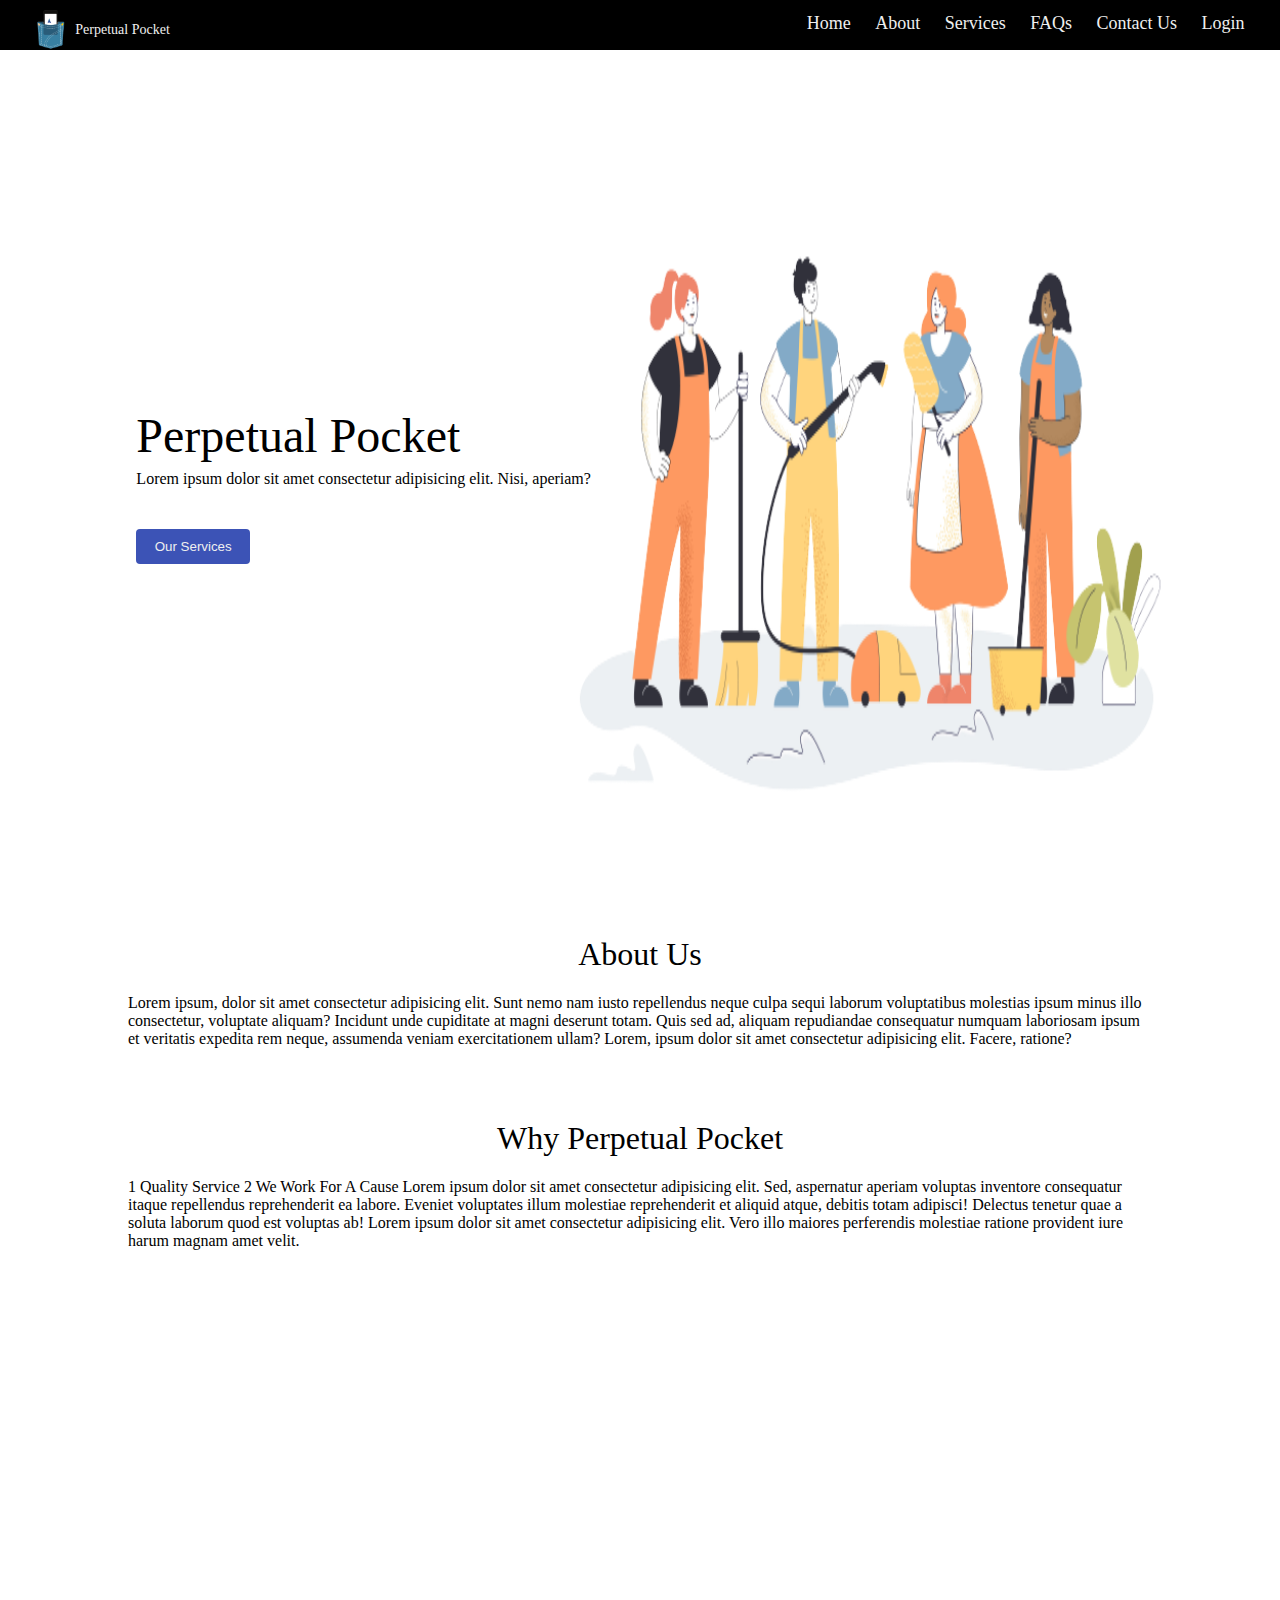
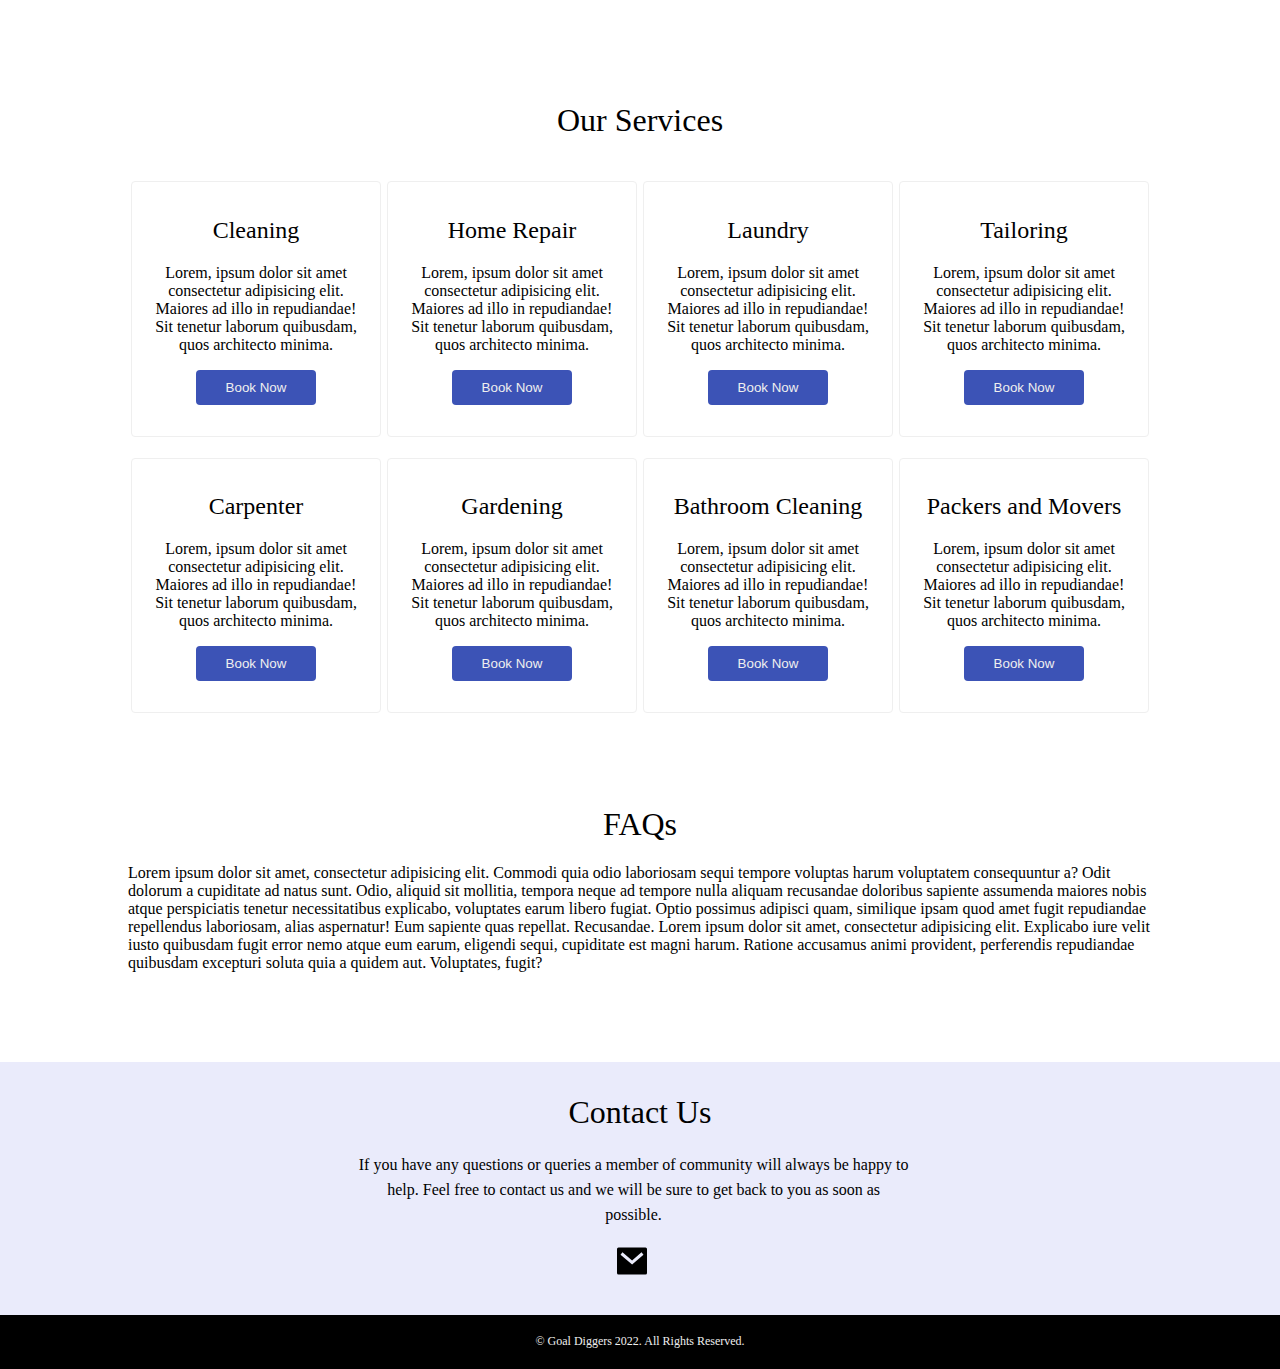
<file: index.html>
<!DOCTYPE html>
<html lang="en">

<head>
    <meta charset="UTF-8">
    <meta http-equiv="X-UA-Compatible" content="IE=edge">
    <meta name="viewport" content="width=device-width, initial-scale=1.0">
    <title>Document</title>
    <link rel="stylesheet" href="index.css">
    <a target="_blank" href="https://icons8.com/icon/lAeGnV6GmP0j/cleaning"></a>
    <a target="_blank" href="https://icons8.com"></a>
</head>

<body>

    <div class="nav">
        <input type="checkbox" id="nav-check">
        <div class="nav-header">
            <div class="nav-title">
                <img src="./images/logo.png" alt=""> <span>Perpetual Pocket</span>
            </div>
        </div>
        <div class="nav-btn">
            <label for="nav-check">
            <span></span>
            <span></span>
            <span></span>
          </label>
        </div>

        <div class="nav-links">
            <a href="#home">Home</a>
            <a href="#about">About</a>
            <a href="#services">Services</a>
            <a href="#faqs">FAQs</a>
            <a href="#contact">Contact Us</a>
            <a href="ques.html" target="_blank">Login</a>
        </div>
    </div>



    <!-- Home-page -->
    <section class="home" id="home">
        <div class="container1">
            <div class="name-homepage">
                <h1><span class="PP">Perpetual</span> Pocket</h1>
                <p>Lorem ipsum dolor sit amet consectetur adipisicing elit. Nisi, aperiam?</p>
                <button><a href="#services">Our Services</a></button>
            </div>
            <div><img src="./images/Team_of_cleaning_staff_in_apartment-removebg-preview.png" alt=""></div>
        </div>
        </div>
    </section>

    <!-- About -->
    <section class="about" id="about">
        <h1>About Us</h1>
        <p>Lorem ipsum, dolor sit amet consectetur adipisicing elit. Sunt nemo nam iusto repellendus neque culpa sequi laborum voluptatibus molestias ipsum minus illo consectetur, voluptate aliquam? Incidunt unde cupiditate at magni deserunt totam. Quis
            sed ad, aliquam repudiandae consequatur numquam laboriosam ipsum et veritatis expedita rem neque, assumenda veniam exercitationem ullam? Lorem, ipsum dolor sit amet consectetur adipisicing elit. Facere, ratione?</p>
    </section>

    <!-- Why Us? -->
    <section class="why-PP">
        <h1>Why Perpetual Pocket</h1>
        <p>1 Quality Service 2 We Work For A Cause Lorem ipsum dolor sit amet consectetur adipisicing elit. Sed, aspernatur aperiam voluptas inventore consequatur itaque repellendus reprehenderit ea labore. Eveniet voluptates illum molestiae reprehenderit
            et aliquid atque, debitis totam adipisci! Delectus tenetur quae a soluta laborum quod est voluptas ab! Lorem ipsum dolor sit amet consectetur adipisicing elit. Vero illo maiores perferendis molestiae ratione provident iure harum magnam amet
            velit.
        </p>
    </section>

    <!-- image -->
    <div class="bg-image1">
        <!-- <img src="./house-main.jpg" alt=""> -->
    </div>


    <!-- Our Services -->
    <section class="services" id="services">
        <h1>Our Services</h1>
        <div class="box">
            <div class="service">
                <a href="#">
                    <h2>Cleaning</h2>
                    <p>Lorem, ipsum dolor sit amet consectetur adipisicing elit. Maiores ad illo in repudiandae! Sit tenetur laborum quibusdam, quos architecto minima.</p><a href="booking.html"><button>Book Now</button></a>
                </a>
            </div>
            <div class="service">
                <a href="#">
                    <h2>Home Repair</h2>
                    <p>Lorem, ipsum dolor sit amet consectetur adipisicing elit. Maiores ad illo in repudiandae! Sit tenetur laborum quibusdam, quos architecto minima.</p><a href="booking.html"><button>Book Now</button></a>
                </a>
            </div>
            <div class="service">
                <a href="#">
                    <h2>Laundry</h2>
                    <p>Lorem, ipsum dolor sit amet consectetur adipisicing elit. Maiores ad illo in repudiandae! Sit tenetur laborum quibusdam, quos architecto minima.</p><a href="booking.html"><button>Book Now</button></a>
                </a>
            </div>
            <div class="service">
                <a href="#">
                    <h2>Tailoring</h2>
                    <p>Lorem, ipsum dolor sit amet consectetur adipisicing elit. Maiores ad illo in repudiandae! Sit tenetur laborum quibusdam, quos architecto minima.</p><a href="booking.html"><button>Book Now</button></a>
                </a>
            </div>
            <div class="service">
                <a href="#">
                    <h2>Carpenter</h2>
                    <p>Lorem, ipsum dolor sit amet consectetur adipisicing elit. Maiores ad illo in repudiandae! Sit tenetur laborum quibusdam, quos architecto minima.</p><a href="booking.html"><button>Book Now</button></a>
                </a>
            </div>
            <div class="service">
                <a href="#">
                    <h2>Gardening</h2>
                    <p>Lorem, ipsum dolor sit amet consectetur adipisicing elit. Maiores ad illo in repudiandae! Sit tenetur laborum quibusdam, quos architecto minima.</p><a href="booking.html"><button>Book Now</button></a>
                </a>
            </div>
            <div class="service">
                <a href="#">
                    <h2>Bathroom Cleaning</h2>
                    <p>Lorem, ipsum dolor sit amet consectetur adipisicing elit. Maiores ad illo in repudiandae! Sit tenetur laborum quibusdam, quos architecto minima.</p><a href="booking.html"><button>Book Now</button></a>
                </a>
            </div>
            <div class="service">
                <a href="#">
                    <h2>Packers and Movers</h2>
                    <p>Lorem, ipsum dolor sit amet consectetur adipisicing elit. Maiores ad illo in repudiandae! Sit tenetur laborum quibusdam, quos architecto minima.</p><a href="booking.html"><button>Book Now</button></a>
                </a>
            </div>
        </div>
        </div>
    </section>


    <!-- FAQs -->
    <section class="faqs" id="faqs">
        <h1>FAQs</h1>
        <p> Lorem ipsum dolor sit amet, consectetur adipisicing elit. Commodi quia odio laboriosam sequi tempore voluptas harum voluptatem consequuntur a? Odit dolorum a cupiditate ad natus sunt. Odio, aliquid sit mollitia, tempora neque ad tempore nulla
            aliquam recusandae doloribus sapiente assumenda maiores nobis atque perspiciatis tenetur necessitatibus explicabo, voluptates earum libero fugiat. Optio possimus adipisci quam, similique ipsam quod amet fugit repudiandae repellendus laboriosam,
            alias aspernatur! Eum sapiente quas repellat. Recusandae. Lorem ipsum dolor sit amet, consectetur adipisicing elit. Explicabo iure velit iusto quibusdam fugit error nemo atque eum earum, eligendi sequi, cupiditate est magni harum. Ratione
            accusamus animi provident, perferendis repudiandae quibusdam excepturi soluta quia a quidem aut. Voluptates, fugit?
        </p>
    </section>


    <!-- Thankyou -->

    <!-- <section class="thankyou" id="thankyou">
        <h1>Thankyou!</h1>
        <p>We hope you enjoy our services :)</p>
        <p class="BLOG">To learn more about what we do and what we're upto, check out the Perpetual Pocket
            <a href="#blog">Blog</a>
        </p>

    </section> -->

    <!-- Contact Us -->

    <section class="contact" id="contact">
        <h1>Contact Us</h1>
        <p>If you have any questions or queries a member of community will always be happy to help. Feel free to contact us and we will be sure to get back to you as soon as possible.
        </p>
        <a href="mailto:swatigoel37@gmail.com"><img src="./images/mail-fill !.svg" alt="Email Us"></a>
    </section>

    <!-- Footer -->
    <footer id="footer">
        <p> &copy; Goal Diggers 2022. All Rights Reserved.</p>
    </footer>



</body>

</html>
</file>
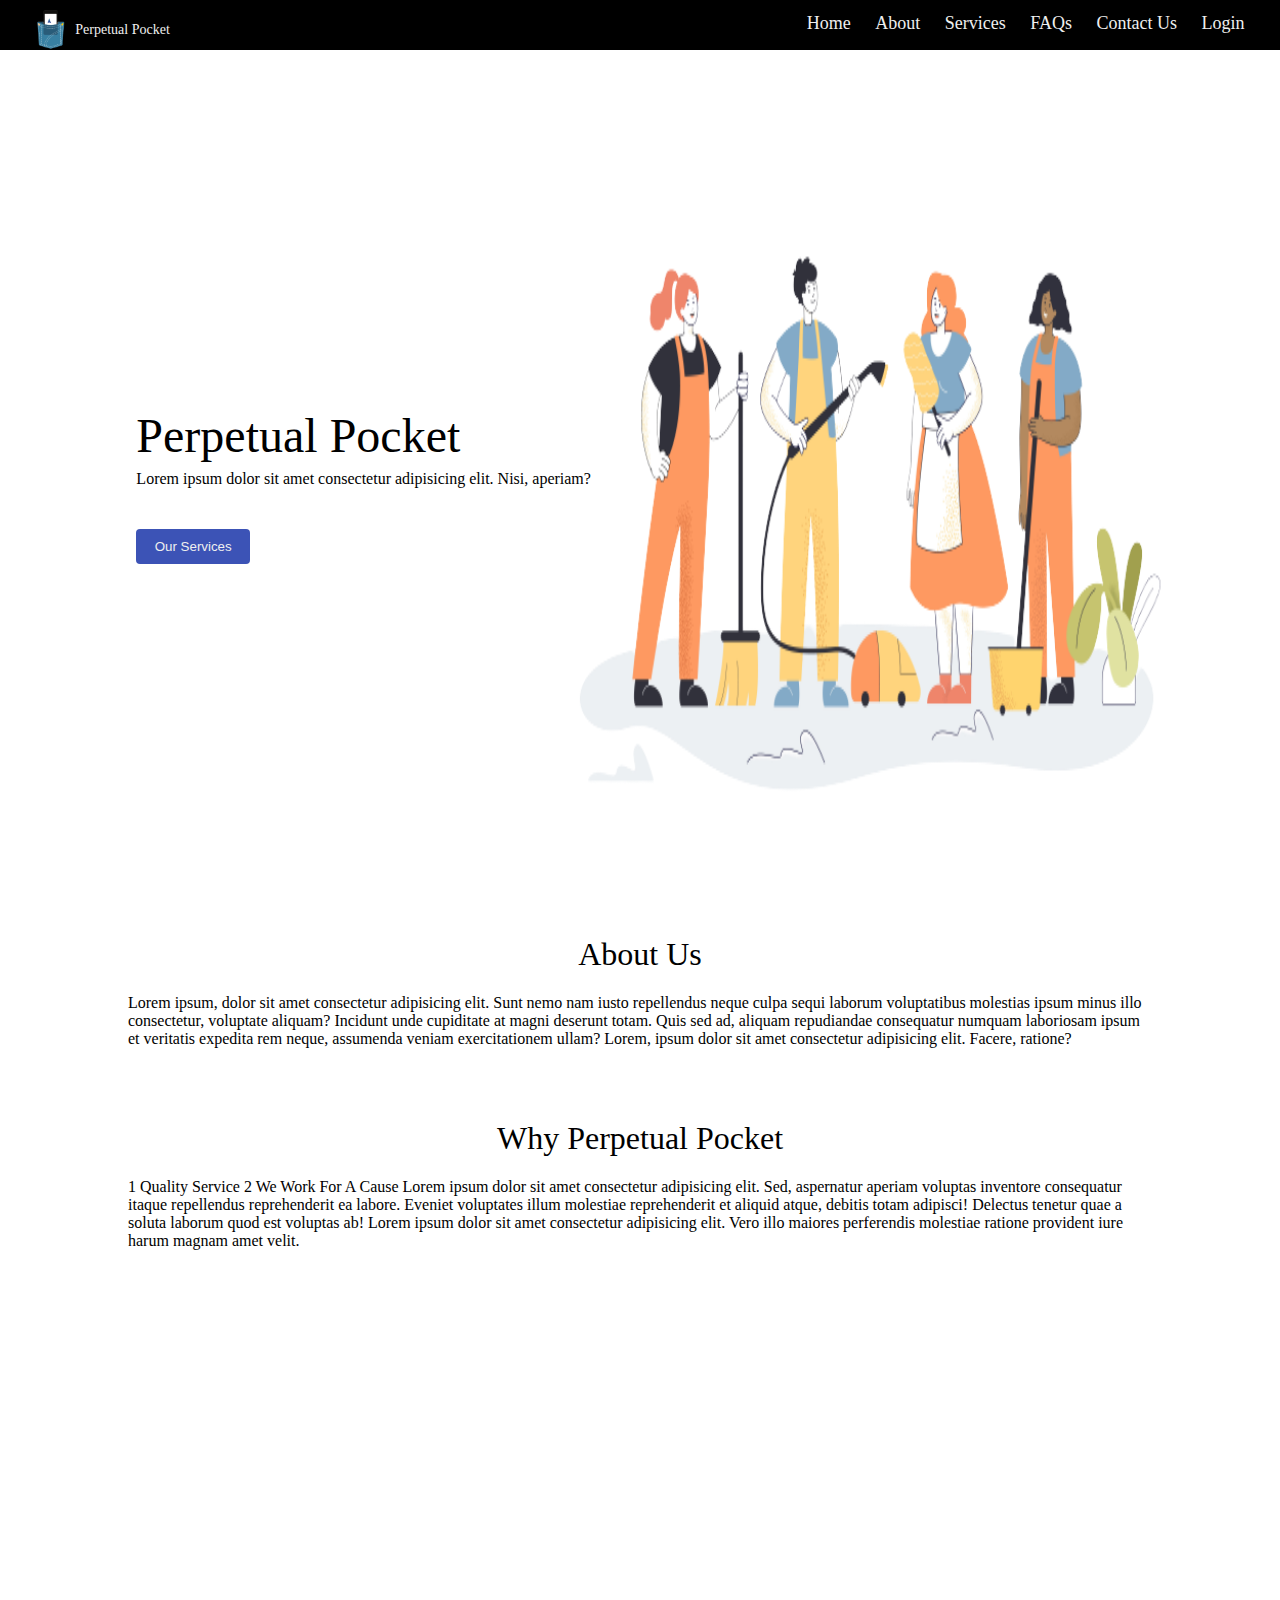
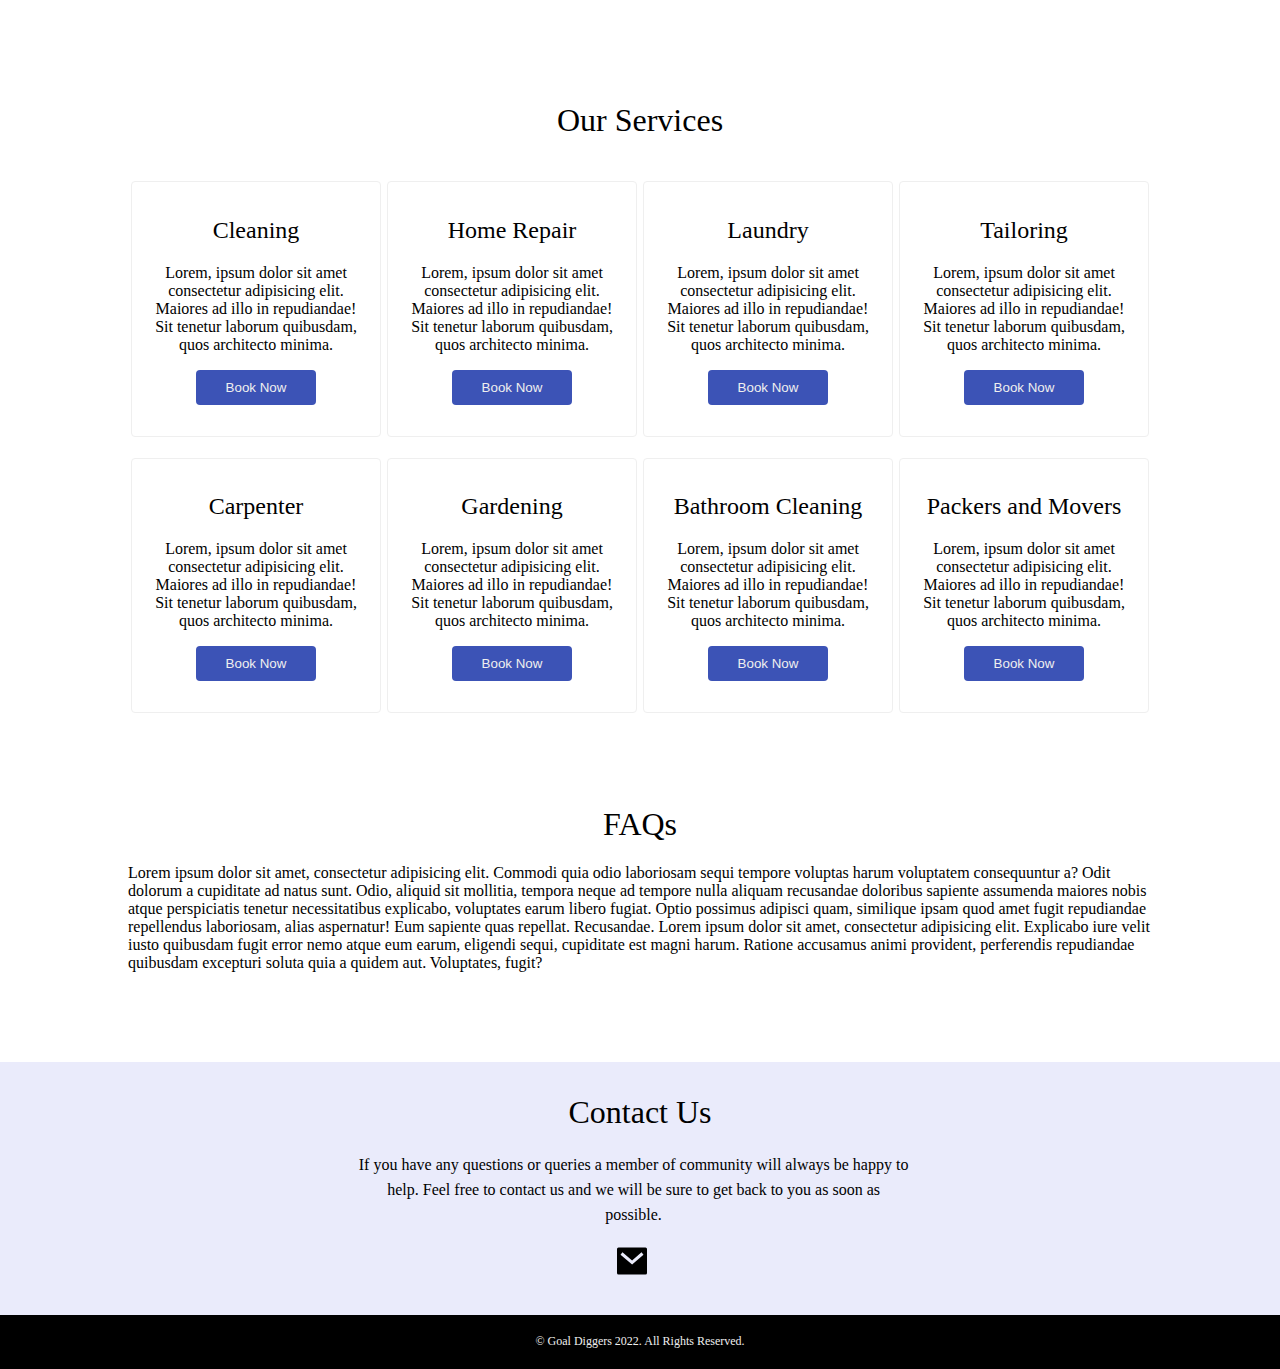
<file: main.html>
<!DOCTYPE html>
<html lang="en">

<head>
    <meta charset="UTF-8">
    <meta http-equiv="X-UA-Compatible" content="IE=edge">
    <meta name="viewport" content="width=device-width, initial-scale=1.0">
    <title>Document</title>
    <link rel="stylesheet" href="main.css">
    <a target="_blank" href="https://icons8.com/icon/lAeGnV6GmP0j/cleaning"></a>
    <a target="_blank" href="https://icons8.com"></a>
</head>

<body>

    <div class="nav">
        <input type="checkbox" id="nav-check">
        <div class="nav-header">
            <div class="nav-title">
                <img src="./images/logo.png" alt=""> <span>Perpetual Pocket</span>
            </div>
        </div>
        <div class="nav-btn">
            <label for="nav-check">
            <span></span>
            <span></span>
            <span></span>
          </label>
        </div>

        <div class="nav-links">
            <a href="#home">Home</a>
            <a href="#about">About</a>
            <a href="#services">Services</a>
            <a href="#faqs">FAQs</a>
            <a href="#contact">Contact Us</a>
            <a href="ques.html" target="_blank">Login</a>
        </div>
    </div>



    <!-- Home-page -->
    <section class="home" id="home">
        <div class="container1">
            <div class="name-homepage">
                <h1><span class="PP">Perpetual</span> Pocket</h1>
                <p>Lorem ipsum dolor sit amet consectetur adipisicing elit. Nisi, aperiam?</p>
                <button><a href="#services">Our Services</a></button>
            </div>
            <div><img src="./images/Team_of_cleaning_staff_in_apartment-removebg-preview.png" alt=""></div>
        </div>
        </div>
    </section>

    <!-- About -->
    <section class="about" id="about">
        <h1>About Us</h1>
        <p>Lorem ipsum, dolor sit amet consectetur adipisicing elit. Sunt nemo nam iusto repellendus neque culpa sequi laborum voluptatibus molestias ipsum minus illo consectetur, voluptate aliquam? Incidunt unde cupiditate at magni deserunt totam. Quis
            sed ad, aliquam repudiandae consequatur numquam laboriosam ipsum et veritatis expedita rem neque, assumenda veniam exercitationem ullam? Lorem, ipsum dolor sit amet consectetur adipisicing elit. Facere, ratione?</p>
    </section>

    <!-- Why Us? -->
    <section class="why-PP">
        <h1>Why Perpetual Pocket</h1>
        <p>1 Quality Service 2 We Work For A Cause Lorem ipsum dolor sit amet consectetur adipisicing elit. Sed, aspernatur aperiam voluptas inventore consequatur itaque repellendus reprehenderit ea labore. Eveniet voluptates illum molestiae reprehenderit
            et aliquid atque, debitis totam adipisci! Delectus tenetur quae a soluta laborum quod est voluptas ab! Lorem ipsum dolor sit amet consectetur adipisicing elit. Vero illo maiores perferendis molestiae ratione provident iure harum magnam amet
            velit.
        </p>
    </section>

    <!-- image -->
    <div class="bg-image1">
        <!-- <img src="./house-main.jpg" alt=""> -->
    </div>


    <!-- Our Services -->
    <section class="services" id="services">
        <h1>Our Services</h1>
        <div class="box">
            <div class="service">
                <a href="#">
                    <h2>Cleaning</h2>
                    <p>Lorem, ipsum dolor sit amet consectetur adipisicing elit. Maiores ad illo in repudiandae! Sit tenetur laborum quibusdam, quos architecto minima.</p><a href="booking.html"><button>Book Now</button></a>
                </a>
            </div>
            <div class="service">
                <a href="#">
                    <h2>Home Repair</h2>
                    <p>Lorem, ipsum dolor sit amet consectetur adipisicing elit. Maiores ad illo in repudiandae! Sit tenetur laborum quibusdam, quos architecto minima.</p><a href="booking.html"><button>Book Now</button></a>
                </a>
            </div>
            <div class="service">
                <a href="#">
                    <h2>Laundry</h2>
                    <p>Lorem, ipsum dolor sit amet consectetur adipisicing elit. Maiores ad illo in repudiandae! Sit tenetur laborum quibusdam, quos architecto minima.</p><a href="booking.html"><button>Book Now</button></a>
                </a>
            </div>
            <div class="service">
                <a href="#">
                    <h2>Tailoring</h2>
                    <p>Lorem, ipsum dolor sit amet consectetur adipisicing elit. Maiores ad illo in repudiandae! Sit tenetur laborum quibusdam, quos architecto minima.</p><a href="booking.html"><button>Book Now</button></a>
                </a>
            </div>
            <div class="service">
                <a href="#">
                    <h2>Carpenter</h2>
                    <p>Lorem, ipsum dolor sit amet consectetur adipisicing elit. Maiores ad illo in repudiandae! Sit tenetur laborum quibusdam, quos architecto minima.</p><a href="booking.html"><button>Book Now</button></a>
                </a>
            </div>
            <div class="service">
                <a href="#">
                    <h2>Gardening</h2>
                    <p>Lorem, ipsum dolor sit amet consectetur adipisicing elit. Maiores ad illo in repudiandae! Sit tenetur laborum quibusdam, quos architecto minima.</p><a href="booking.html"><button>Book Now</button></a>
                </a>
            </div>
            <div class="service">
                <a href="#">
                    <h2>Bathroom Cleaning</h2>
                    <p>Lorem, ipsum dolor sit amet consectetur adipisicing elit. Maiores ad illo in repudiandae! Sit tenetur laborum quibusdam, quos architecto minima.</p><a href="booking.html"><button>Book Now</button></a>
                </a>
            </div>
            <div class="service">
                <a href="#">
                    <h2>Packers and Movers</h2>
                    <p>Lorem, ipsum dolor sit amet consectetur adipisicing elit. Maiores ad illo in repudiandae! Sit tenetur laborum quibusdam, quos architecto minima.</p><a href="booking.html"><button>Book Now</button></a>
                </a>
            </div>
        </div>
        </div>
    </section>


    <!-- FAQs -->
    <section class="faqs" id="faqs">
        <h1>FAQs</h1>
        <p> Lorem ipsum dolor sit amet, consectetur adipisicing elit. Commodi quia odio laboriosam sequi tempore voluptas harum voluptatem consequuntur a? Odit dolorum a cupiditate ad natus sunt. Odio, aliquid sit mollitia, tempora neque ad tempore nulla
            aliquam recusandae doloribus sapiente assumenda maiores nobis atque perspiciatis tenetur necessitatibus explicabo, voluptates earum libero fugiat. Optio possimus adipisci quam, similique ipsam quod amet fugit repudiandae repellendus laboriosam,
            alias aspernatur! Eum sapiente quas repellat. Recusandae. Lorem ipsum dolor sit amet, consectetur adipisicing elit. Explicabo iure velit iusto quibusdam fugit error nemo atque eum earum, eligendi sequi, cupiditate est magni harum. Ratione
            accusamus animi provident, perferendis repudiandae quibusdam excepturi soluta quia a quidem aut. Voluptates, fugit?
        </p>
    </section>


    <!-- Thankyou -->

    <!-- <section class="thankyou" id="thankyou">
        <h1>Thankyou!</h1>
        <p>We hope you enjoy our services :)</p>
        <p class="BLOG">To learn more about what we do and what we're upto, check out the Perpetual Pocket
            <a href="#blog">Blog</a>
        </p>

    </section> -->

    <!-- Contact Us -->

    <section class="contact" id="contact">
        <h1>Contact Us</h1>
        <p>If you have any questions or queries a member of community will always be happy to help. Feel free to contact us and we will be sure to get back to you as soon as possible.
        </p>
        <a href="mailto:swatigoel37@gmail.com"><img src="./images/mail-fill !.svg" alt="Email Us"></a>
    </section>

    <!-- Footer -->
    <footer id="footer">
        <p> &copy; Goal Diggers 2022. All Rights Reserved.</p>
    </footer>



</body>

</html>
</file>
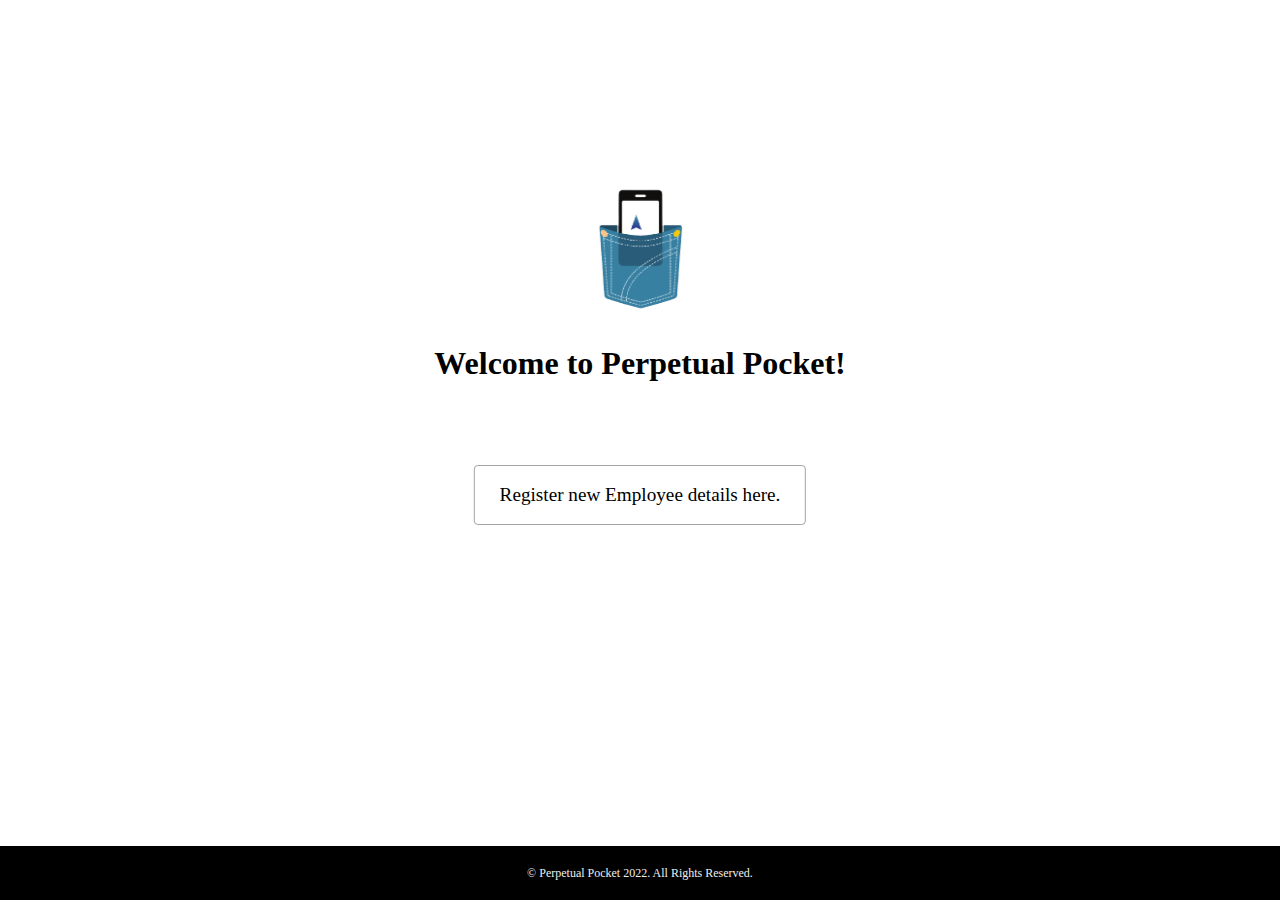
<file: ngo_homepage.html>
<!DOCTYPE html>
<html lang="en">

<head>
    <meta charset="UTF-8">
    <meta http-equiv="X-UA-Compatible" content="IE=edge">
    <meta name="viewport" content="width=device-width, initial-scale=1.0">
    <title>USER | ORGANISATION</title>
    <link rel="stylesheet" href="ngo_homepage.css">
</head>

<body>
    <div class="container">
        <div class="logo">
            <a href="./main.html"><img src="./images/logo.png" alt=""></a>
        </div>
        <h1>Welcome to Perpetual Pocket!</h1>
        <div class="text">
            <div class="user"><a href="employeeReg.html" target="blank">Register new Employee details here.</a></div>

        </div>
    </div>
    <footer id="footer">
        <p> &copy; Perpetual Pocket 2022. All Rights Reserved.</p>
    </footer>
</body>

</html>
</file>
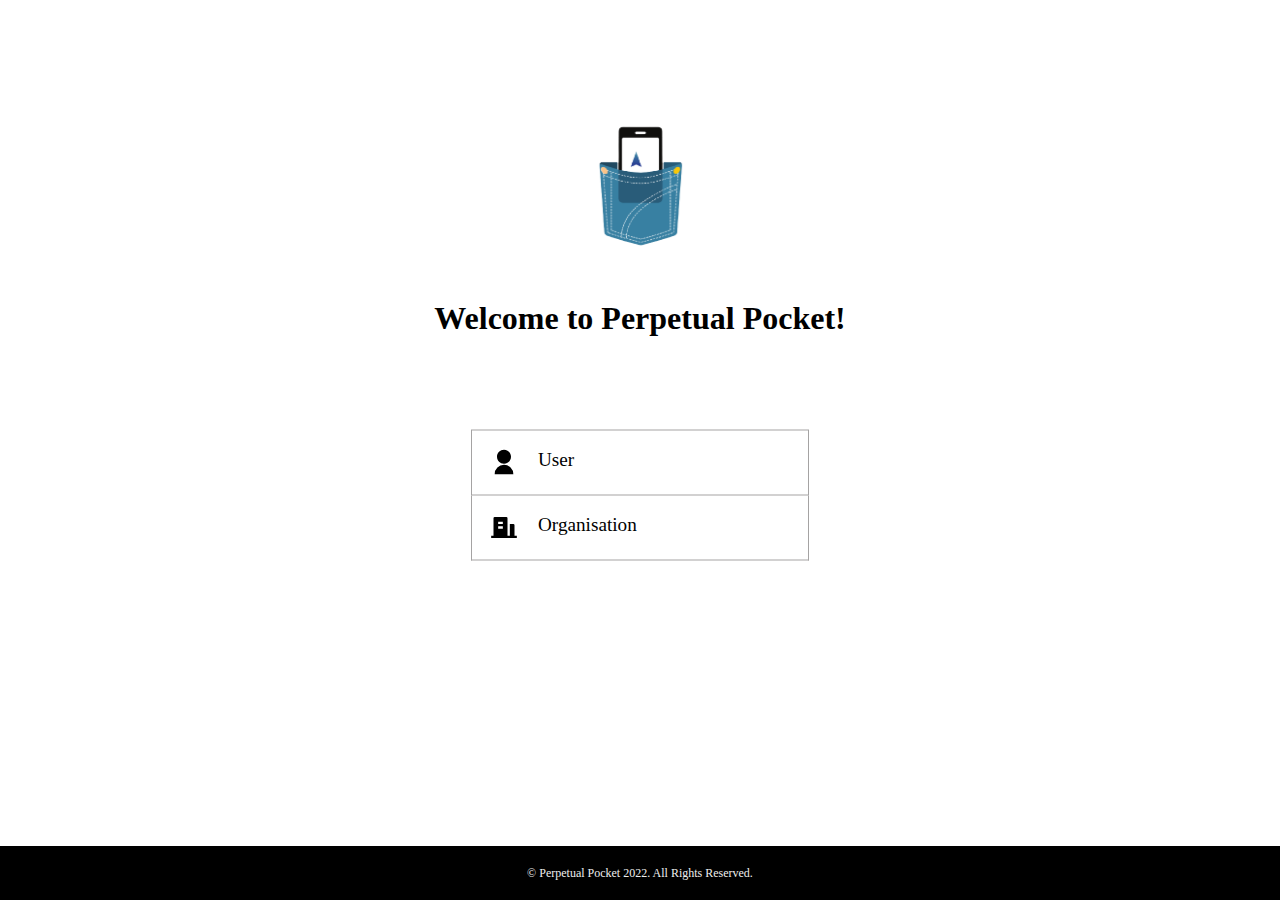
<file: ques.html>
<!DOCTYPE html>
<html lang="en">

<head>
    <meta charset="UTF-8">
    <meta http-equiv="X-UA-Compatible" content="IE=edge">
    <meta name="viewport" content="width=device-width, initial-scale=1.0">
    <title>USER | ORGANISATION</title>
    <style>
        body {
            margin: 0;
            padding: 0;
        }
        
        .logo img {
            width: 10vh;
            text-align: center;
            position: absolute;
            top: 20vh;
            left: 50%;
            transform: translate(-50%, -50%);
        }
        
        .container h1 {
            text-align: center;
            position: absolute;
            top: 33vh;
            left: 50%;
            transform: translate(-50%, -50%);
        }
        
        .user,
        .organisation {
            border: 1px solid #a5a3a3;
            width: 300px;
            padding: 18px;
            font-family: 'Nunito', serif;
        }
        
        .organisation {
            border-top: none;
        }
        
        .text {
            position: absolute;
            top: 55vh;
            left: 50%;
            transform: translate(-50%, -50%);
        }
        
        .text img {
            height: 28px;
            margin-right: 20px;
            vertical-align: middle;
        }
        
        a {
            font-size: 1.2rem;
            text-decoration: none;
            color: black;
        }
        
        .user:hover,
        .organisation:hover {
            background-color: #efefef;
        }
        
        footer {
            background-color: black;
            color: #efefef;
            height: 6%;
            display: flex;
            justify-content: center;
            align-items: center;
            position: absolute;
            top: 94vh;
            width: 100%;
        }
        
        footer p {
            font-size: 12px;
            font-family: 'Nunito', serif;
        }
    </style>
</head>

<body>
    <div class="container">
        <div class="logo">
            <a href="./main.html"><img id="home" src="./images/logo.png" alt=""></a>
        </div>
        <h1>Welcome to Perpetual Pocket!</h1>
        <div class="text">
            <div class="user"><span><img src="./images/user-fill.svg" alt=""></span><a href="userForm.html" target="blank">User</a></div>
            <div class="organisation"><span><img src="./images/building-fill.svg" alt=""></span><a href="userForm.html" target="blank">Organisation</a></div>

        </div>
    </div>
    <footer id="footer">
        <p> &copy; Perpetual Pocket 2022. All Rights Reserved.</p>
    </footer>
</body>

</html>
</file>
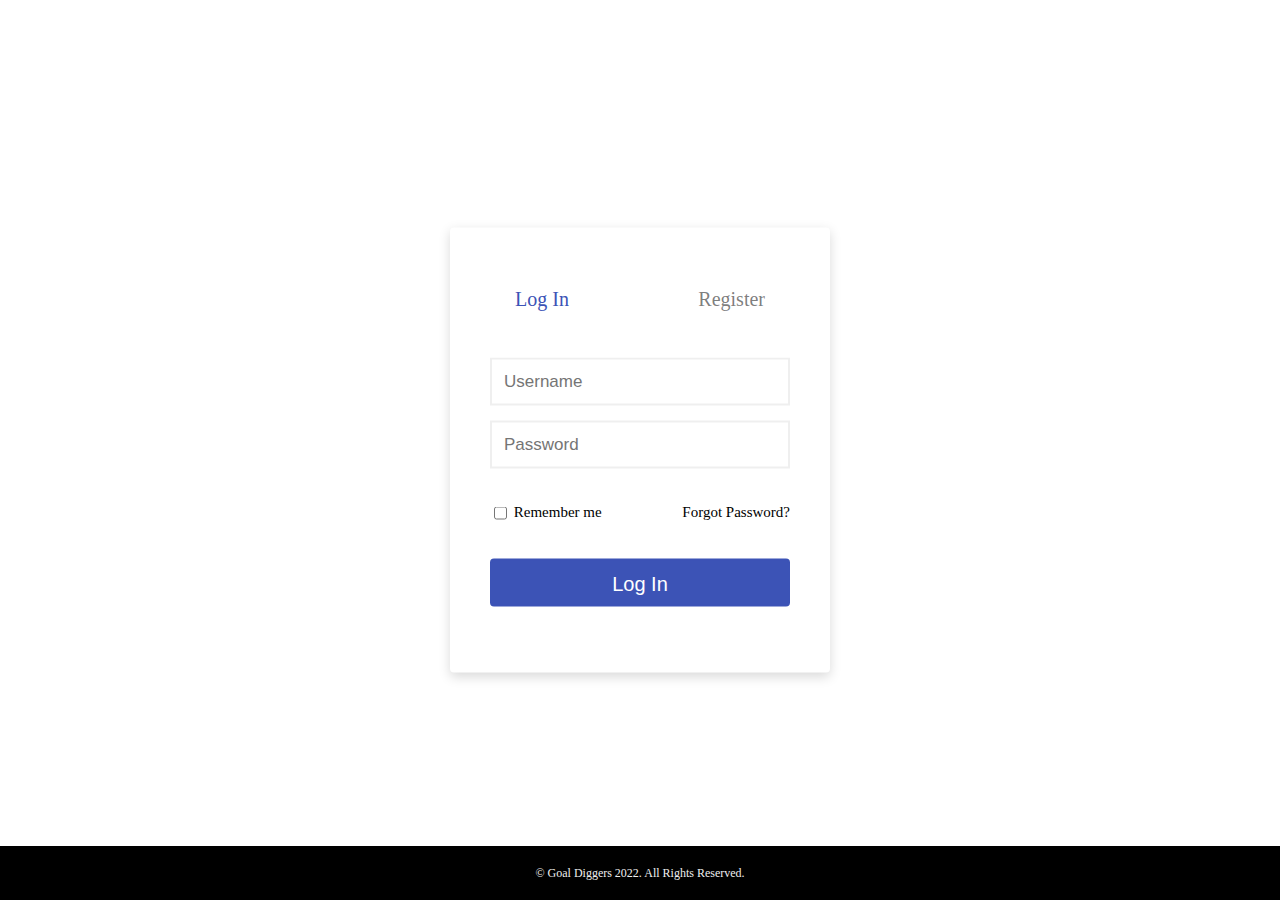
<file: userForm.html>
<!DOCTYPE html>

<head>
    <meta charset="UTF-8">
    <title>LogIn and SignUp Page</title>
    <link rel="stylesheet" type="text/css" href="userForm.css">
</head>

<body>

    <div class="box">
        <div class="page">
            <div class="header">
                <a id="login" class="active" href="#login">Log In</a>
                <a id="signup" href="#signup">Register</a>
            </div>
            <div id="errorMsg"></div>
            <div class="content">
                <form class="login" name="loginForm" onsubmit="return validateLoginForm()" method="POST">
                    <input type="text" name="name" id="logName" placeholder="Username">
                    <input type="password" name="password" id="logPassword" placeholder="Password">
                    <div id="check">
                        <input type="checkbox" id="remember">
                        <label for="remember">Remember me <span style="float: right;"><a href="#">Forgot Password?</a></span></label>
                    </div>
                    <br><br>
                    <input type="submit" value="Log In">
                </form>
                <form class="signup" name="signupForm" onsubmit="return validateSignupForm()" method="POST">
                    <input type="email" name="email" id="signEmail" placeholder="Email">
                    <input type="text" name="name" id="signName" placeholder="Full Name">
                    <input type="password" name="password" id="signPassword" placeholder="Password"><br>
                    <input type="submit" value="Register">
                </form>
            </div>
        </div>
    </div>

    <script src="https://code.jquery.com/jquery-3.3.1.min.js" integrity="sha256-FgpCb/KJQlLNfOu91ta32o/NMZxltwRo8QtmkMRdAu8=" crossorigin="anonymous"></script>
    <script src="userForm.js"></script>
    <footer id="footer">
        <p> &copy; Goal Diggers 2022. All Rights Reserved.</p>
    </footer>
</body>
</file>
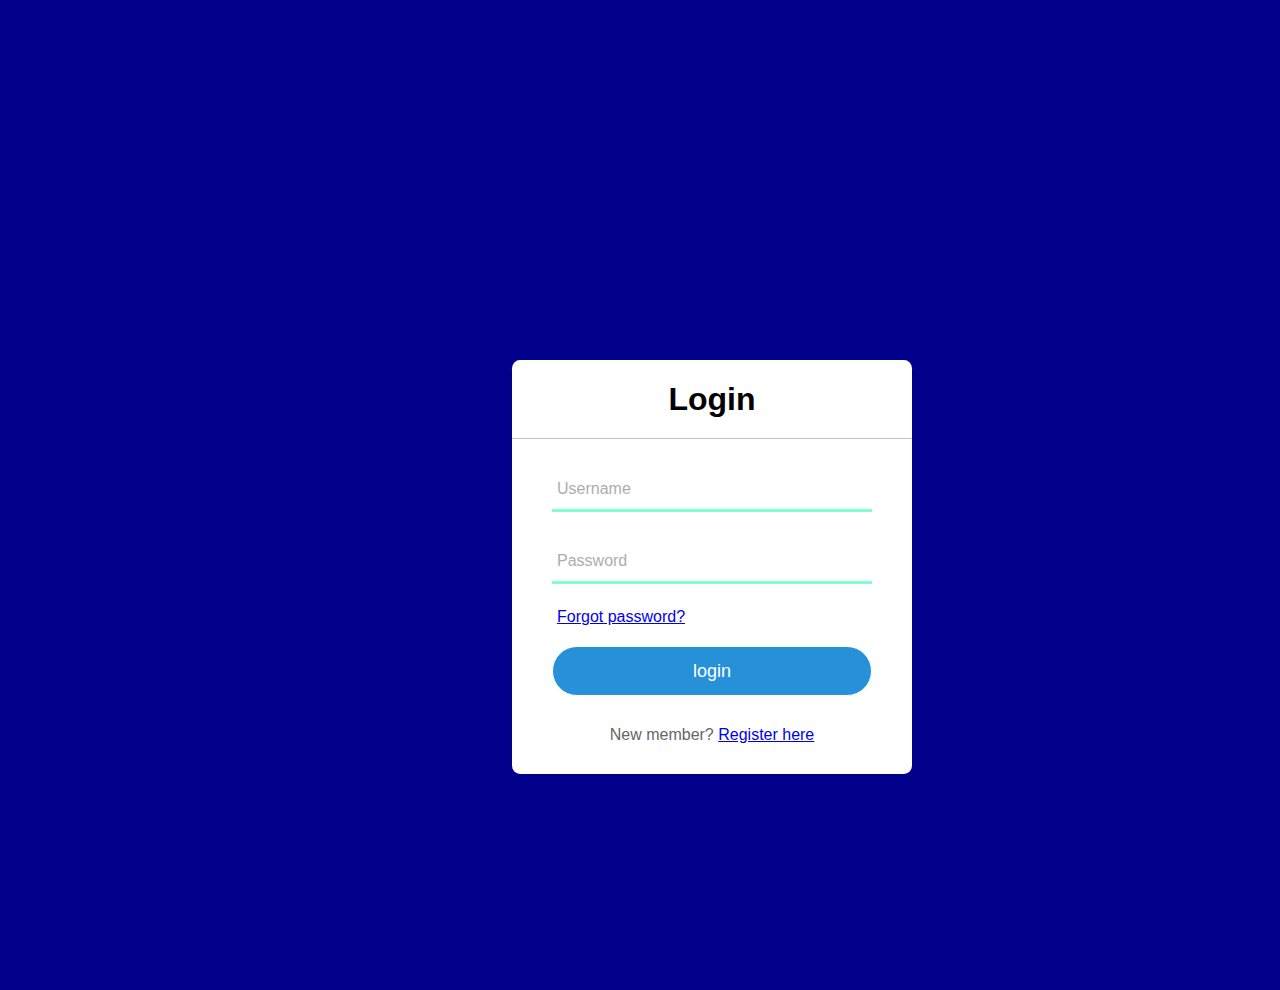
<file: images/login_user.html>
<!DOCTYPE html>
<html lang="en">

<head>
    <meta charset="UTF-8">
    <meta http-equiv="X-UA-Compatible" content="IE=edge">
    <meta name="viewport" content="width=device-width, initial-scale=1.0">
    <link href="login_user.css" rel="stylesheet">
    <title>Document</title>
</head>

<body>
    <div class="center">
        <h1>Login</h1>
        <form method="">
            <div class="txt_field">
                <input type="text" name="username" required>
                <span></span>
                <label>Username</label>
            </div>
            <div class="txt_field">
                <input type="password" name="password" required>
                <span></span>
                <label>Password</label>
            </div>
            <div class="pass"><a href="##">Forgot password?</a></div>
            <input type="submit" name="submit" value="login">
            <div class="signup_link">
                New member? <a href="#">Register here</a>
            </div>
        </form>
    </div>
</body>

</html>
</file>
<file: index.css>
* {
    box-sizing: border-box;
}

body {
    margin: 0px;
    padding: 0;
    font-family: 'segoe ui';
}


/* Navbar */

.nav {
    height: 50px;
    width: 100%;
    background-color: #000;
    position: relative;
    padding-left: 2%;
    padding-right: 2%;
}

.nav .nav-header {
    display: inline;
}

.nav-title img {
    height: 5vh;
    vertical-align: middle;
    margin-top: -5px;
    margin-right: 5px;
}

.nav .nav-header .nav-title {
    display: inline-block;
    font-size: 22px;
    color: #fff;
    padding: 10px 10px 10px 10px;
}

.nav .nav-btn {
    display: none;
}

.nav .nav-links {
    display: inline;
    float: right;
    font-size: 18px;
}

.nav .nav-links a {
    display: inline-block;
    padding: 13px 10px 13px 10px;
    text-decoration: none;
    color: #efefef;
}

.nav .nav-links a:hover {
    color: steelblue;
}

.nav #nav-check {
    display: none;
}

.nav-title span {
    color: #efefef;
    font-size: 14px;
    vertical-align: middle;
}

@media (max-width:600px) {
    .nav .nav-btn {
        display: inline-block;
        position: absolute;
        right: 0px;
        top: 0px;
    }
    .nav .nav-btn label {
        display: inline-block;
        width: 50px;
        height: 50px;
        padding: 13px;
    }
    .nav .nav-btn label:hover,
    .nav #nav-check:checked~.nav-btn>label {
        background-color: rgba(0, 0, 0, 0.3);
    }
    .nav .nav-btn label span {
        display: block;
        width: 25px;
        height: 10px;
        border-top: 2px solid #eee;
    }
    .nav .nav-links {
        position: absolute;
        display: block;
        width: 100%;
        background-color: #333;
        height: 0px;
        transition: all 0.3s ease-in;
        overflow-y: hidden;
        top: 50px;
        left: 0px;
    }
    .nav .nav-links a {
        display: block;
        width: 100%;
    }
    .nav #nav-check:not(:checked)~.nav-links {
        height: 0px;
    }
    .nav #nav-check:checked~.nav-links {
        height: calc(100vh - 50px);
        overflow-y: auto;
    }
}

.name-homepage button {
    padding: 10px;
    width: 25%;
    /* border: 1px solid #efefef; */
    border: none;
    background-color: #3c53b6;
    color: #efefef;
    border-radius: 4px;
    position: relative;
    top: 40%;
    left: 30%;
}

.name-homepage button a {
    color: #efefef;
    text-decoration: none;
}


/* Home-page */


/* .PP {
    color: steelblue;
} */

.container1 {
    display: flex;
    justify-content: space-between;
}

.container1 img {
    height: 90vh;
    width: 50vw;
    position: relative;
    top: 10%;
    right: 15%;
}

.name-homepage h1 {
    position: relative;
    top: 40%;
    left: 30%;
}

.name-homepage p {
    position: relative;
    top: 37%;
    left: 30%;
}

.name-homepage h1 {
    font-family: 'Playfair Display', serif;
    font-weight: 500;
    font-size: 3rem;
}


/* About */

.about,
.why-PP,
.faqs,
.services,
.thankyou,
.contact {
    margin: 0 10%;
}

.about h1,
.why-PP h1,
.faqs h1,
.services h1,
.contact h1 {
    position: relative;
    margin-top: 7%;
    font-family: 'Playfair Display', serif;
    font-size: 2rem;
    font-weight: 500;
    text-align: center;
}

@media (max-width:504px) {
    .about h1 {
        position: relative;
        padding-top: 60%;
        font-family: 'Playfair Display', serif;
        font-size: 2rem;
        font-weight: 500;
        text-align: center;
    }
    .name-homepage button {
        padding: 10px;
        width: 55%;
        margin-bottom: 10%;
    }
    .name-homepage h1 {
        font-size: 1.5rem;
        font-weight: 100;
    }
    .name-homepage p {
        font-size: .8rem;
        font-weight: 50;
        width: 80px;
    }
    .container1 img {
        height: 50vh;
        width: 50vw;
        position: relative;
        top: 45%;
        right: 15%;
    }
}

.services h1 {
    margin-top: 4%;
    padding-bottom: 2%;
}


/* bg-image1 */

.bg-image1 {
    background-image: url('./images/house-main.jpg');
    height: 40vh;
    width: 100%;
    margin-top: 4%;
    position: relative;
    opacity: 0.8;
    background-position: center;
    background-repeat: no-repeat;
    background-size: cover;
    background-attachment: fixed;
}


/* Services */

.services .box {
    /* margin: 5%; */
    display: flex;
    justify-content: space-around;
    flex-wrap: wrap;
}

.services .box .service {
    /* border: 1px solid #a5a3a3; */
    border: 1px solid #efefef;
    ;
    width: 250px;
    margin-bottom: 2%;
    padding: 15px;
    text-align: center;
    border-radius: 4px;
}

.services .box .service:hover {
    /* background-color: #efefef; */
    background-color: rgba(45, 56, 211, 0.103);
}

.services a {
    text-decoration: none;
    color: black;
}

.services a h2 {
    font-weight: 400;
}

.services a button {
    padding: 10px;
    width: 55%;
    /* border: 1px solid #efefef; */
    border: none;
    background-color: #3c53b6;
    color: #efefef;
    border-radius: 4px;
    margin-bottom: 1rem;
}


/* Contact Us */

.contact {
    /* background-color: rgb(77, 123, 161); */
    background-color: rgba(45, 56, 211, 0.103);
    width: 100%;
    margin: 0;
    padding: 0;
    height: fit-content;
    color: black;
}

.contact h1 {
    padding-top: 2rem;
}

.contact p {
    width: 43vw;
    text-align: center;
    margin-left: 28%;
    line-height: 25px;
}

.contact img {
    text-align: center;
    margin-left: 48%;
    padding-bottom: 2rem;
}


/* Footer */

footer {
    background-color: black;
    color: #efefef;
    height: 6%;
    display: flex;
    justify-content: center;
    align-items: center;
    position: absolute;
    width: 100%;
}

footer p {
    font-size: 12px;
    font-family: 'Nunito', serif;
}
</file>
<file: main.css>
* {
    box-sizing: border-box;
}

body {
    margin: 0px;
    padding: 0;
    font-family: 'segoe ui';
}


/* Navbar */

.nav {
    height: 50px;
    width: 100%;
    background-color: #000;
    position: relative;
    padding-left: 2%;
    padding-right: 2%;
}

.nav .nav-header {
    display: inline;
}

.nav-title img {
    height: 5vh;
    vertical-align: middle;
    margin-top: -5px;
    margin-right: 5px;
}

.nav .nav-header .nav-title {
    display: inline-block;
    font-size: 22px;
    color: #fff;
    padding: 10px 10px 10px 10px;
}

.nav .nav-btn {
    display: none;
}

.nav .nav-links {
    display: inline;
    float: right;
    font-size: 18px;
}

.nav .nav-links a {
    display: inline-block;
    padding: 13px 10px 13px 10px;
    text-decoration: none;
    color: #efefef;
}

.nav .nav-links a:hover {
    color: steelblue;
}

.nav #nav-check {
    display: none;
}

.nav-title span {
    color: #efefef;
    font-size: 14px;
    vertical-align: middle;
}

@media (max-width:600px) {
    .nav .nav-btn {
        display: inline-block;
        position: absolute;
        right: 0px;
        top: 0px;
    }
    .nav .nav-btn label {
        display: inline-block;
        width: 50px;
        height: 50px;
        padding: 13px;
    }
    .nav .nav-btn label:hover,
    .nav #nav-check:checked~.nav-btn>label {
        background-color: rgba(0, 0, 0, 0.3);
    }
    .nav .nav-btn label span {
        display: block;
        width: 25px;
        height: 10px;
        border-top: 2px solid #eee;
    }
    .nav .nav-links {
        position: absolute;
        display: block;
        width: 100%;
        background-color: #333;
        height: 0px;
        transition: all 0.3s ease-in;
        overflow-y: hidden;
        top: 50px;
        left: 0px;
    }
    .nav .nav-links a {
        display: block;
        width: 100%;
    }
    .nav #nav-check:not(:checked)~.nav-links {
        height: 0px;
    }
    .nav #nav-check:checked~.nav-links {
        height: calc(100vh - 50px);
        overflow-y: auto;
    }
}

.name-homepage button {
    padding: 10px;
    width: 25%;
    /* border: 1px solid #efefef; */
    border: none;
    background-color: #3c53b6;
    color: #efefef;
    border-radius: 4px;
    position: relative;
    top: 40%;
    left: 30%;
}

.name-homepage button a {
    color: #efefef;
    text-decoration: none;
}


/* Home-page */


/* .PP {
    color: steelblue;
} */

.container1 {
    display: flex;
    justify-content: space-between;
}

.container1 img {
    height: 90vh;
    width: 50vw;
    position: relative;
    top: 10%;
    right: 15%;
}

.name-homepage h1 {
    position: relative;
    top: 40%;
    left: 30%;
}

.name-homepage p {
    position: relative;
    top: 37%;
    left: 30%;
}

.name-homepage h1 {
    font-family: 'Playfair Display', serif;
    font-weight: 500;
    font-size: 3rem;
}


/* About */

.about,
.why-PP,
.faqs,
.services,
.thankyou,
.contact {
    margin: 0 10%;
}

.about h1,
.why-PP h1,
.faqs h1,
.services h1,
.contact h1 {
    position: relative;
    margin-top: 7%;
    font-family: 'Playfair Display', serif;
    font-size: 2rem;
    font-weight: 500;
    text-align: center;
}

@media (max-width:504px) {
    .about h1 {
        position: relative;
        padding-top: 60%;
        font-family: 'Playfair Display', serif;
        font-size: 2rem;
        font-weight: 500;
        text-align: center;
    }
    .name-homepage button {
        padding: 10px;
        width: 55%;
        margin-bottom: 10%;
    }
    .name-homepage h1 {
        font-size: 1.5rem;
        font-weight: 100;
    }
    .name-homepage p {
        font-size: .8rem;
        font-weight: 50;
        width: 80px;
    }
    .container1 img {
        height: 50vh;
        width: 50vw;
        position: relative;
        top: 45%;
        right: 15%;
    }
}

.services h1 {
    margin-top: 4%;
    padding-bottom: 2%;
}


/* bg-image1 */

.bg-image1 {
    background-image: url('./images/house-main.jpg');
    height: 40vh;
    width: 100%;
    margin-top: 4%;
    position: relative;
    opacity: 0.8;
    background-position: center;
    background-repeat: no-repeat;
    background-size: cover;
    background-attachment: fixed;
}


/* Services */

.services .box {
    /* margin: 5%; */
    display: flex;
    justify-content: space-around;
    flex-wrap: wrap;
}

.services .box .service {
    /* border: 1px solid #a5a3a3; */
    border: 1px solid #efefef;
    ;
    width: 250px;
    margin-bottom: 2%;
    padding: 15px;
    text-align: center;
    border-radius: 4px;
}

.services .box .service:hover {
    /* background-color: #efefef; */
    background-color: rgba(45, 56, 211, 0.103);
}

.services a {
    text-decoration: none;
    color: black;
}

.services a h2 {
    font-weight: 400;
}

.services a button {
    padding: 10px;
    width: 55%;
    /* border: 1px solid #efefef; */
    border: none;
    background-color: #3c53b6;
    color: #efefef;
    border-radius: 4px;
    margin-bottom: 1rem;
}


/* Contact Us */

.contact {
    /* background-color: rgb(77, 123, 161); */
    background-color: rgba(45, 56, 211, 0.103);
    width: 100%;
    margin: 0;
    padding: 0;
    height: fit-content;
    color: black;
}

.contact h1 {
    padding-top: 2rem;
}

.contact p {
    width: 43vw;
    text-align: center;
    margin-left: 28%;
    line-height: 25px;
}

.contact img {
    text-align: center;
    margin-left: 48%;
    padding-bottom: 2rem;
}


/* Footer */

footer {
    background-color: black;
    color: #efefef;
    height: 6%;
    display: flex;
    justify-content: center;
    align-items: center;
    position: absolute;
    width: 100%;
}

footer p {
    font-size: 12px;
    font-family: 'Nunito', serif;
}
</file>
<file: ngo_homepage.css>
body {
    margin: 0;
    padding: 0;
}

.logo img {
    width: 10vh;
    text-align: center;
    position: absolute;
    top: 27vh;
    left: 50%;
    transform: translate(-50%, -50%);
}

.container h1 {
    text-align: center;
    position: absolute;
    top: 38vh;
    left: 50%;
    transform: translate(-50%, -50%);
}

.user,
.organisation {
    border: 1px solid #a5a3a3;
    width: 23vw;
    padding: 18px;
    font-family: 'Nunito', serif;
    text-align: center;
    border-radius: 4px;
}

.text {
    position: absolute;
    top: 55vh;
    left: 50%;
    transform: translate(-50%, -50%);
}

a {
    font-size: 1.2rem;
    text-decoration: none;
    color: black;
}

.user:hover,
.organisation:hover {
    background-color: #efefef;
}

footer {
    background-color: black;
    color: #efefef;
    height: 6%;
    display: flex;
    justify-content: center;
    align-items: center;
    position: absolute;
    top: 94vh;
    width: 100%;
}

footer p {
    font-size: 12px;
    font-family: 'Nunito', serif;
}
</file>
<file: userForm.css>
body {
    margin: 0;
    padding: 0;
    font-family: 'Nunito', serif;
}

.box {
    width: 380px;
    height: fit-content;
    background-color: #ffffff;
    padding: 40px;
    text-align: center;
    margin: auto;
    position: absolute;
    top: 50%;
    left: 50%;
    border-radius: 4px;
    box-shadow: 0 4px 12px rgb(0 0 0 / 15%);
    transform: translate(-50%, -50%);
    box-sizing: border-box;
    flex-direction: column;
}

.header {
    width: 300px;
    height: 50px;
    display: inline-flex;
    padding-top: 20px;
    padding-bottom: 0;
    justify-content: space-between;
}

.header a {
    font-size: 20px;
    text-decoration: none;
    color: rgba(0, 0, 0, 0.527);
    display: inline-flex;
    padding-left: 25px;
    padding-right: 25px;
    justify-content: center;
    cursor: pointer;
}

.header .active {
    color: #3c53b6;
    position: relative;
}

.header .active:after {
    position: absolute;
    border: none;
    content: "";
}

#errorMsg {
    font-family: 'Nunito';
    color: red;
    text-align: center;
    font-size: 12px;
    padding-bottom: 20px;
}

.content {
    display: inline-flex;
    overflow: hidden;
}

form {
    position: relative;
    display: inline-flex;
    width: 100%;
    height: 100%;
    flex-shrink: 0;
    flex-direction: column;
    transition: right 0.5s;
}

.login a {
    text-decoration: none;
    color: black;
    font-size: 15px;
    text-align: center;
    cursor: pointer;
}

.extend form {
    right: 100%;
}

input[type=text],
input[type=password],
input[type=email] {
    display: block;
    position: relative;
    border: 2px solid #efefef;
    padding: 12px;
    margin-bottom: 15px;
    width: 100%;
    box-sizing: border-box;
    font-size: 17px;
    outline: none;
}

input[type=text]:hover,
input[type=password]:hover,
input[type=email]:hover {
    border: 2px solid #3c53b6;
}

input[type=submit] {
    display: block;
    position: relative;
    border: 2px solid #3c53b6;
    padding: 12px;
    height: 48px;
    margin-bottom: 20px;
    width: 100%;
    border-radius: 4px;
    background-color: #3c53b6;
    text-align: center;
    font-size: 20px;
    color: #ffffff;
    cursor: pointer;
    outline: none;
}

input[type=submit]:hover {
    color: #efefef;
}

input[type=checkbox] {
    background-color: #3c53b6;
    vertical-align: middle;
}

#check {
    margin-top: 20px;
    text-align: left;
    color: black;
    font-size: 15px;
}


/* Footer */

footer {
    background-color: black;
    color: #efefef;
    height: 6%;
    display: flex;
    justify-content: center;
    align-items: center;
    position: absolute;
    top: 94%;
    width: 100%;
}

footer p {
    font-size: 12px;
    font-family: 'Nunito', serif;
}
</file>
<file: images/login_user.css>
body {
    margin: 0;
    padding: 0;
    font-family: -apple-system, BlinkMacSystemFont, 'Segoe UI', Roboto, Oxygen, Ubuntu, Cantarell, 'Open Sans', 'Helvetica Neue', sans-serif;
    background: darkblue;
    height: 110vh;
    overflow: hidden;
}

.center {
    position: absolute;
    top: 40%;
    left: 40%;
    transform: (-50%, -50%);
    width: 400px;
    background: white;
    border-radius: 2%;
}

.center h1 {
    text-align: center;
    padding: 0 0 20px 0;
    border-bottom: 1px solid silver;
}

.center form {
    padding: 0 40px;
    box-sizing: border-box;
}

form .txt_field {
    position: relative;
    border-bottom: 2px solid #adadad;
    margin: 30px 0;
}

.txt_field input {
    width: 100%;
    padding: 0 5px;
    height: 40px;
    font-size: 16px;
    border: none;
    outline: none;
}

.txt_field label {
    position: absolute;
    top: 50%;
    left: 5px;
    color: #adadad;
    transform: translateY(-50%);
    font-size: 16px;
    pointer-events: none;
}

.txt_field span::before {
    content: '';
    position: absolute;
    top: 40px;
    left: 0;
    width: 100%;
    height: 3px;
    background: aquamarine;
}

.txt_field input:focus~label,
.txt_field input:focus~label {
    top: -5px;
    color: aquamarine;
}

.txt_field input:focus~span::before,
.txt_field input:focus~span::before {
    width: 100%;
}

.pass {
    margin: -5px 0 20px 5px;
    cursor: pointer;
}

input[ type="submit"] {
    width: 100%;
    height: 50px;
    border: 1px solid;
    background: #2691d9;
    border-radius: 25px;
    font-size: 18px;
    color: white;
    outline: none;
    cursor: pointer;
}

input[ type="submit"]:hover {
    border-color: #2691d6;
    transition: .5s;
}

.signup_link {
    margin: 30px 0;
    text-align: center;
    font-size: 16px;
    color: #666666;
    text-decoration: none;
}
</file>
